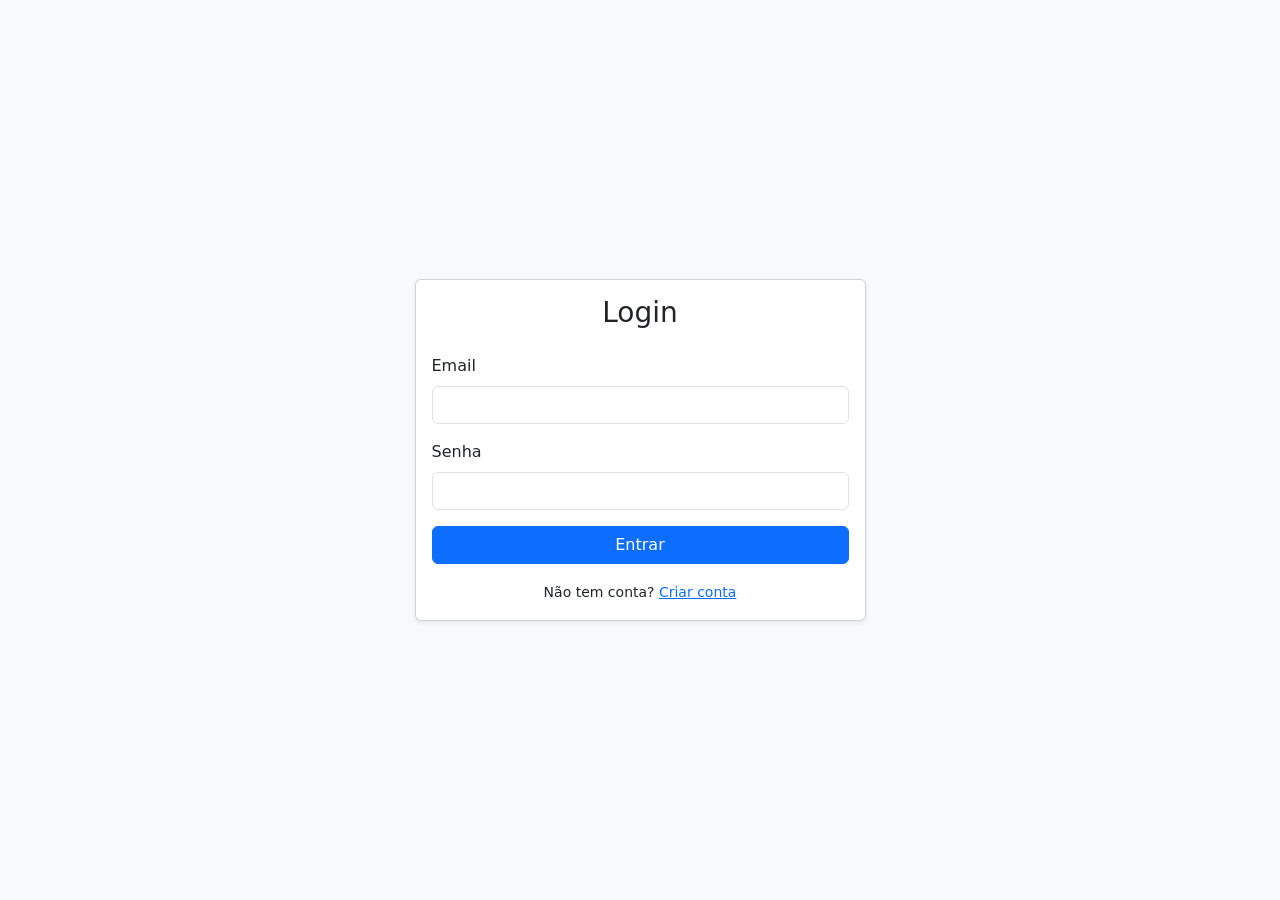
<file: src/index.html>
<!DOCTYPE html>
<html lang="pt-BR">

<head>
    <meta charset="UTF-8">
    <meta name="viewport" content="width=device-width, initial-scale=1.0">
    <title>Dashboard - Hack Video</title>

    <link rel="icon" type="image/png" href="img/favicon.png">

    <link href="https://cdn.jsdelivr.net/npm/bootstrap@5.3.0/dist/css/bootstrap.min.css" rel="stylesheet">
    <link rel="stylesheet" href="https://cdn.jsdelivr.net/npm/bootstrap-icons@1.11.0/font/bootstrap-icons.css">

    <link href="css/styles.css" rel="stylesheet">
</head>

<body class="bg-light">

    <div id="loader" class="loader-overlay">
        <div class="spinner-border text-primary" role="status">
            <span class="visually-hidden">Carregando...</span>
        </div>
    </div>

    <nav class="navbar navbar-expand-lg navbar-dark bg-dark mb-4">
        <div class="container">
            <a class="navbar-brand" href="#">
                <i class="bi bi-camera-reels"></i> Hack Video
            </a>
            <div class="d-flex">
                <button class="btn btn-outline-light btn-sm" id="btnLogout">Sair</button>
            </div>
        </div>
    </nav>

    <div class="container">
        <h4 id="userGreeting" class="mb-4 fw-normal">Olá, que vídeo iremos processar hoje?</h4>

        <div class="card mb-4 shadow-sm">
            <div class="card-header bg-success text-white">
                <i class="bi bi-cloud-upload"></i> Novo Processamento
            </div>
            <div class="card-body">
                <label for="videoInput" class="form-label fw-bold">Selecione até 5 vídeos para processar</label>

                <div class="input-group mb-1">
                    <input type="file" class="form-control" id="videoInput" accept="video/mp4" multiple>
                    <button class="btn btn-success" type="button" id="btnUpload" disabled>Enviar</button>
                </div>

                <small class="text-muted">Formato suportado: .mp4 (Máx 100MB por arquivo, até 5 arquivos)</small>

                <div id="uploadMsg" class="mt-2"></div>

                <div id="uploadProgress" class="mt-3 d-none">
                    <!-- Progress items inserted dynamically -->
                </div>
            </div>
        </div>

        <div class="card p-4 shadow-sm">
            <div class="d-flex justify-content-between align-items-center mb-3">
                <h5 class="mb-0">Seus Vídeos</h5>
                <button class="btn btn-outline-secondary btn-sm" id="btnRefresh">
                    <i class="bi bi-arrow-clockwise"></i> Atualizar Lista
                </button>
            </div>
            <div class="table-responsive">
                <table class="table table-hover align-middle">
                    <thead>
                        <tr>
                            <th style="width: 35%">Nome do Arquivo</th>
                            <th style="width: 15%">Status</th>
                            <th style="width: 25%">Data de Criação</th>
                            <th style="width: 25%">Ações</th>
                        </tr>
                    </thead>
                    <tbody id="videoTableBody">
                    </tbody>
                </table>
            </div>

            <div id="paginationControls" class="d-flex justify-content-between align-items-center mt-3 d-none">
                <button class="btn btn-sm btn-outline-secondary" id="btnPrevPage" disabled>
                    <i class="bi bi-chevron-left"></i> Anterior
                </button>
                <span class="text-muted small" id="pageIndicator">Página 1</span>
                <button class="btn btn-sm btn-outline-secondary" id="btnNextPage" disabled>
                    Próximo <i class="bi bi-chevron-right"></i>
                </button>
            </div>

        </div>

    </div>

    <script type="module" src="js/auth.js"></script>
    <script type="module" src="js/video.js"></script>
</body>

</html>
</file>
<file: src/css/styles.css>
.loader-overlay {
    position: fixed;
    top: 0; 
    left: 0; 
    width: 100%; 
    height: 100%;
    background: rgba(255, 255, 255, 0.8);
    display: none;
    justify-content: center;
    align-items: center;
    z-index: 9999;
}
</file>
